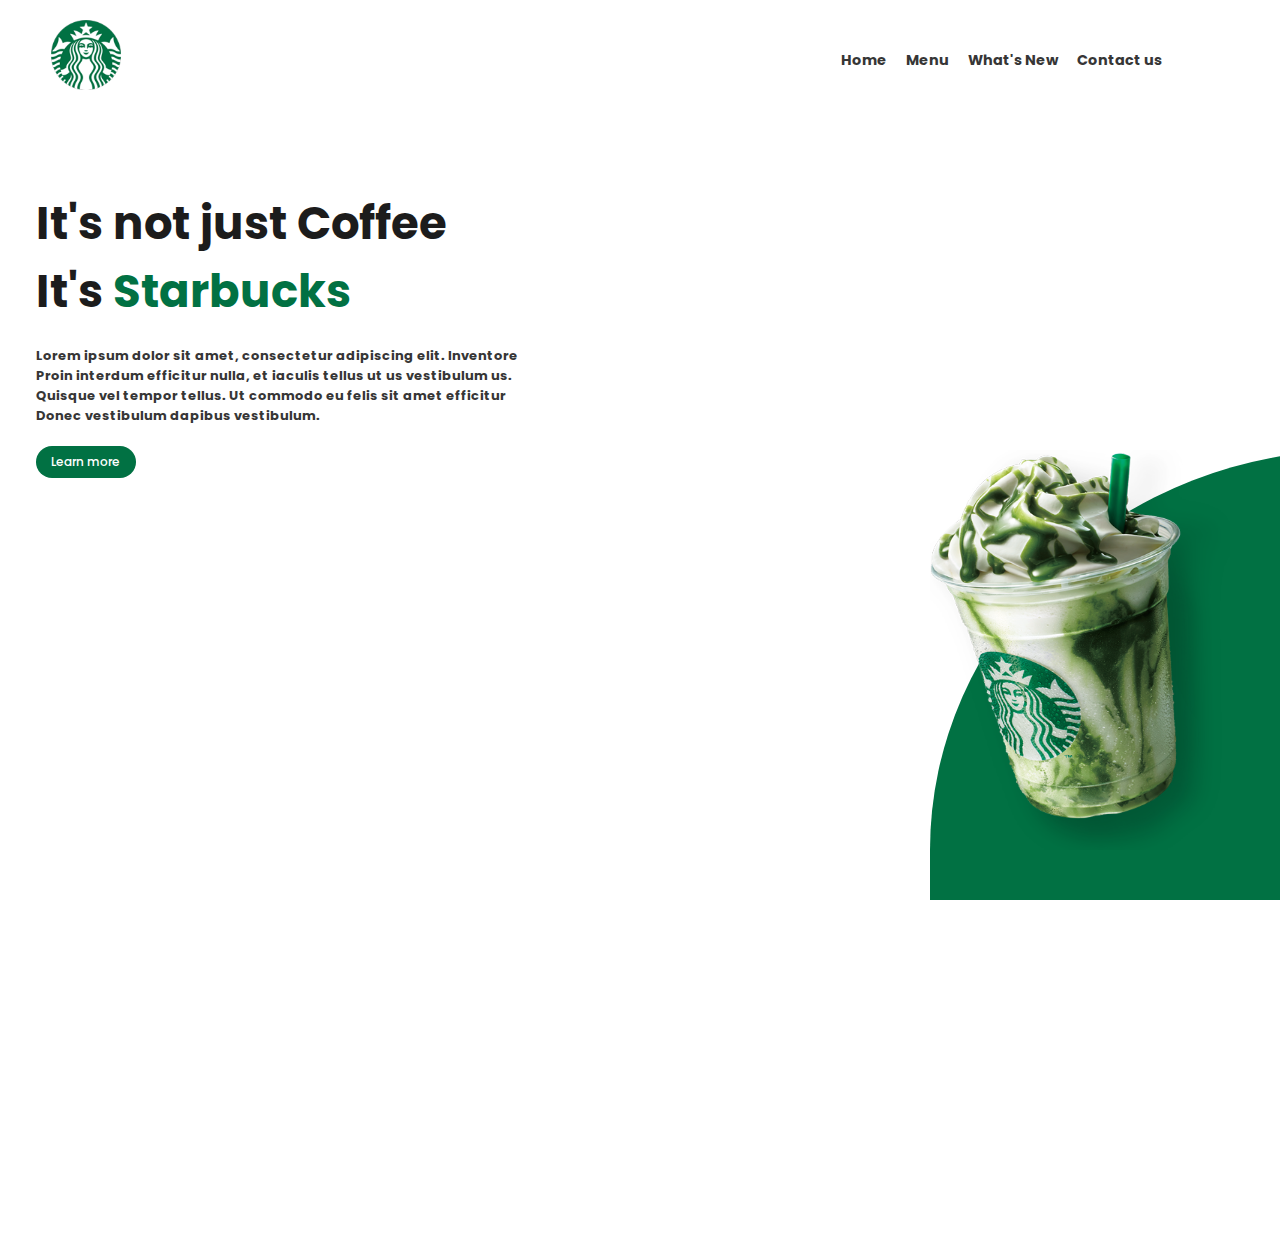
<file: index.html>
<!DOCTYPE html>
<html lang="pt-br">

<head>
    <meta charset="UTF-8">
    <meta http-equiv="X-UA-Compatible" content="IE=edge">
    <meta name="viewport" content="width=device-width, initial-scale=1.0">

    <title>Starbucks Coffee</title>

    <link rel="stylesheet" href="css/style.css" />
    <link rel="stylesheet" href="https://use.fontawesome.com/releases/v5.3.1/css/all.css" integrity="sha384-mzrmE5qonljUremFsqc01SB46JvROS7bZs3IO2EmfFsd15uHvIt+Y8vEf7N7fWAU" crossorigin="anonymous">

    <link rel="icon" href="assets/icon.png">

</head>

<body>
    <header style="height: 100px;">
        <div class="center">
            <div class="logo">
                <img src="assets/logo.png">
            </div> <!--logo-->

            <div class="menu">
                <a href="index.html">Home</a>
                <a href="index-menu.html">Menu</a>
                <a href="">What's New</a>
                <a href="">Contact us</a>
            </div> <!--menu-->
        </div> <!--center-->
    </header>

    <section class="sobre">
        <div class="extras">
            <img class="imagem_bucks" src="assets/img1.png">
            <div class="social_media">
                <a href=""><i class="fab fa-facebook-f"></i></a>
                <a href=""><i class="fab fa-instagram"></i></a>
                <a href=""><i class="fab fa-twitter"></i></a>
            </div>
        </div><!--extras-->

        <div class="center">
            <div class="texto-sobre">
                <h1>It's not just Coffee</br>It's <span style="color: #017143; font-weight: bold;">Starbucks</span></h1>

                <p> Lorem ipsum dolor sit amet, consectetur adipiscing elit. Inventore</br>
                    Proin interdum efficitur nulla, et iaculis tellus ut us  vestibulum us.</br>
                    Quisque vel tempor tellus. Ut commodo eu felis sit amet efficitur</br>
                    Donec vestibulum dapibus vestibulum.
                </p>
                <button>Learn more</button>
            </div>
        </div>
    </section> <!--center-->


</body>

</html>
</file>
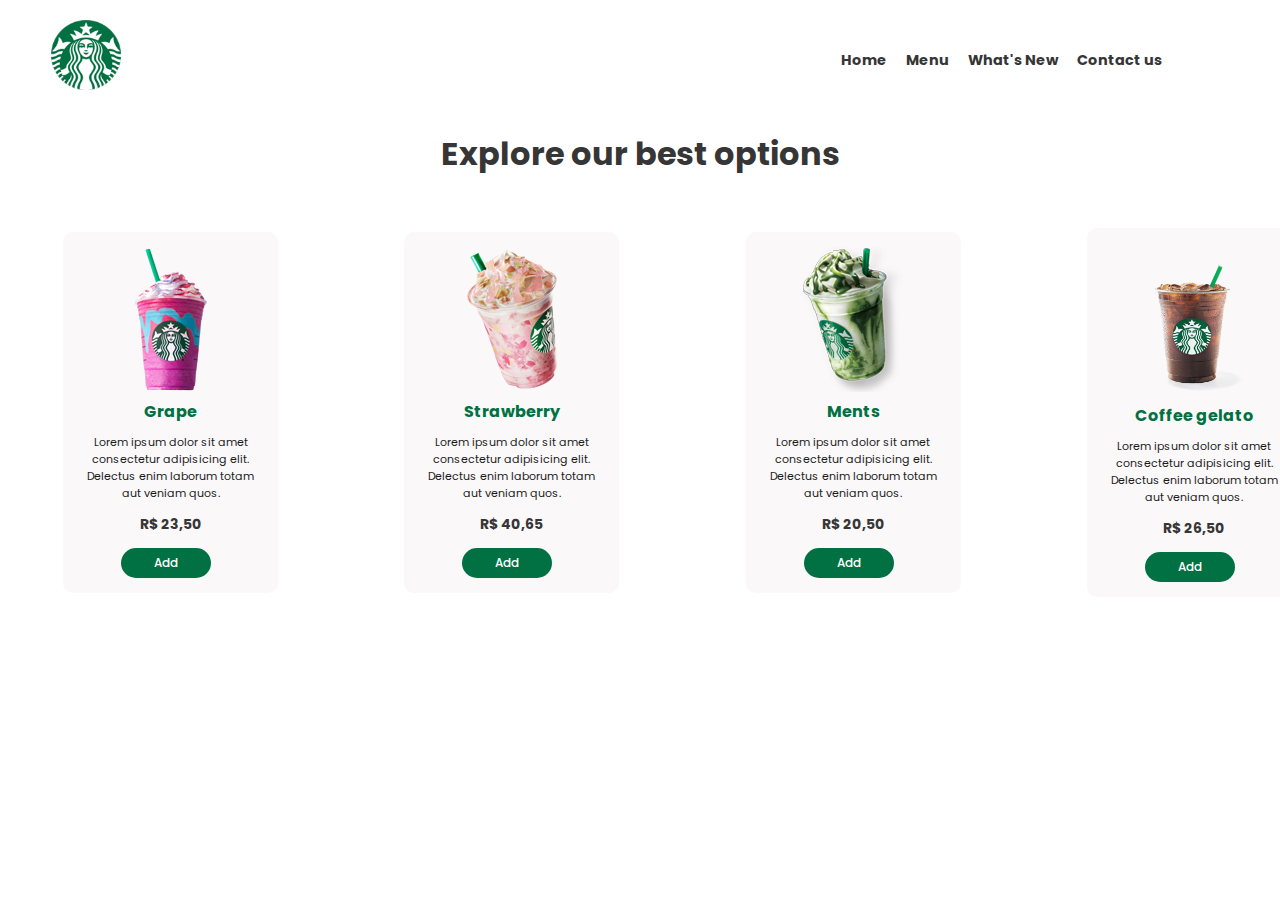
<file: index-menu.html>
<!DOCTYPE html>
<html lang="pt-br">

<head>
    <meta charset="UTF-8">
    <meta http-equiv="X-UA-Compatible" content="IE=edge">
    <meta name="viewport" content="width=device-width, initial-scale=1.0">

    <title>Starbucks Coffee</title>

    <link rel="stylesheet" href="css/style.css" />
    <link rel="stylesheet" href="https://use.fontawesome.com/releases/v5.3.1/css/all.css" integrity="sha384-mzrmE5qonljUremFsqc01SB46JvROS7bZs3IO2EmfFsd15uHvIt+Y8vEf7N7fWAU" crossorigin="anonymous">

    <link rel="icon" href="assets/icon.png">

</head>

<body>
    <header>
        <div class="center">
            <div class="logo">
                <img src="assets/logo.png">
            </div> <!--logo-->

            <div class="menu">
                <a href="index.html">Home</a>
                <a href="index-menu.html">Menu</a>
                <a href="">What's New</a>
                <a href="">Contact us</a>
            </div> <!--menu-->
        </div> <!--center-->
    </header>

    <div class="texto-menu">
        <h1>Explore our best options</span></h1>
    </div>
       

        <div class="menu-shake">
            
            <div class="card-shake">
                <img src="assets/thumb3.png">
                <h3>Grape</h3>
                <p>Lorem ipsum dolor sit amet consectetur adipisicing elit. Delectus enim laborum totam aut veniam quos.</p>
                <h4>R$ 23,50</h4>
                <button type="submit">Add</button>
            </div>

            <div class="card-shake">
                <img src="assets/thumb2.png">
                <h3>Strawberry</h3>
                <p>Lorem ipsum dolor sit amet consectetur adipisicing elit. Delectus enim laborum totam aut veniam quos.</p>
                <h4>R$ 40,65</h4>
                <button type="submit">Add</button>
            </div>

            <div class="card-shake">
                <img src="assets/thumb1.png">
                <h3>Ments</h3>
                <p>Lorem ipsum dolor sit amet consectetur adipisicing elit. Delectus enim laborum totam aut veniam quos.</p>
                <h4>R$ 20,50</h4>
                <button type="submit">Add</button>
            </div>
            
            <div class="card-shake">
                <img class="gelato" src="assets/gelatocafe.png">
                <h3>Coffee gelato</h3>
                <p>Lorem ipsum dolor sit amet consectetur adipisicing elit. Delectus enim laborum totam aut veniam quos.</p>
                <h4>R$ 26,50</h4>
                <button type="submit">Add</button>
            </div>
        </div>
        

</body>
</html>
</file>
<file: css/style.css>
@import url('https://fonts.googleapis.com/css2?family=Josefin+Sans:wght@100;200;300;400;500;600;700&family=Poppins:wght@200;300;400;500&family=Roboto:wght@100;300;500;700&display=swap');

* {
    margin: 0;
    padding: 0;
    box-sizing: border-box;
    font-family: "Poppins", sans-serif;
}

html, body {
    height: 100%;
    overflow-y: hidden;
    overflow-x: hidden;
    /*background: rgba(212, 234, 226, 1);*/
}

a {
   text-decoration: none; 
}

header {
    
    height: 200px;
    padding: 20px 0;
}

.center {
    
    display: flex;
    flex-wrap: wrap;
    max-width: 1280px;
    margin: 0 auto;
    padding: 0 2%;
}

.logo {
    width: 40%;
    margin-left: 25px;
}

.logo img {
    width: 70px;
    height: 70px;
}


.menu  {
    font-size: 0.9rem;
    padding-top: 30px;
    width: 50%;
    text-align: right;
    margin-left: 20px;
}

.menu a {
    color: #363636;
    text-decoration: none;
    font-weight: bold;
    margin-right: 15px;
}

.menu a:hover {
    color: #017143;
}

section.sobre {
    height: calc(100% - 200px);
    position: relative;
}

.extras {
    border-top-left-radius: 50%;
    position: absolute;
    bottom: -450px;
    right: -500px;
    width: 850px;
    height: 800px;
    background-color: #017143;
}

.imagem_bucks {
    width: 300px;
    height: 400px;
    animation: move 1s infinite alternate;
}

.social_media {
    position: absolute;
    right: 510px;
    top: 120px;
}

.extras .social_media i {
    color: black;
    display: block;
    font-size: 27px;
    top: 210px;
    width: 25px;
    margin: 20px 0;
}

.texto-sobre {
    margin-top: 90px;
    margin-left: 10px;
}

.texto-sobre h1 {
    font-size: 45px;
    color: #1C1C1C;
}

.texto-sobre p {
   margin: 20px 0;
   color: #363636;
   font-size: 13px;
   font-weight: bold; 
   max-width: 800px;
}

.texto-sobre button {
    border: 0;
    background-color: #017143;
    color: white;
    border-radius: 18px;
    width: 100px;
    height: 32px;
    cursor: pointer;
    font-weight: 500;
    font-size: 12px;
}

@keyframes move {
    from {
        transform: translateY(-10px);
    }
}

.texto-menu {
    margin-top: -70px;
    margin-bottom: 50px;
    text-align: center;
    color: #363636;
}

.menu-shake {
    display: flex;
    justify-content: space-around;
    align-items: center;
    width: 1365px;
    height: auto;
    
}

.card-shake {
    
    text-align: center;
    justify-content: center;
    width: 215px;
    height: auto;
    padding: 15px 20px;
    border-radius: 10px;
    background-color: rgba(230, 219, 219, 0.2);
}

.gelato {
    width: 150px;
}


.card-shake:hover {
    border: 1px solid rgba(230, 219, 219, 0.2);
    background-color: #f3eded;
}

.card-shake h3 {
    color: #017143;
    font-size: 16px;
    margin-bottom: 10px;
    
}

.card-shake h4 {
    padding: 5px 0px;
    color: #363636;
    font-size: 14px;
    
}

.card-shake p {
    color: #1C1C1C;
    font-weight: 400;
    font-size: 11px;
    margin-bottom: 7px;
}

.card-shake button {
    border: 0;
    background-color: #017143;
    color: white;
    border-radius: 18px;
    width: 90px;
    height: 30px;
    cursor: pointer;
    font-weight: 500;
    font-size: 12px;
    margin-left: -9px;
    margin-top: 8px;
}
</file>
